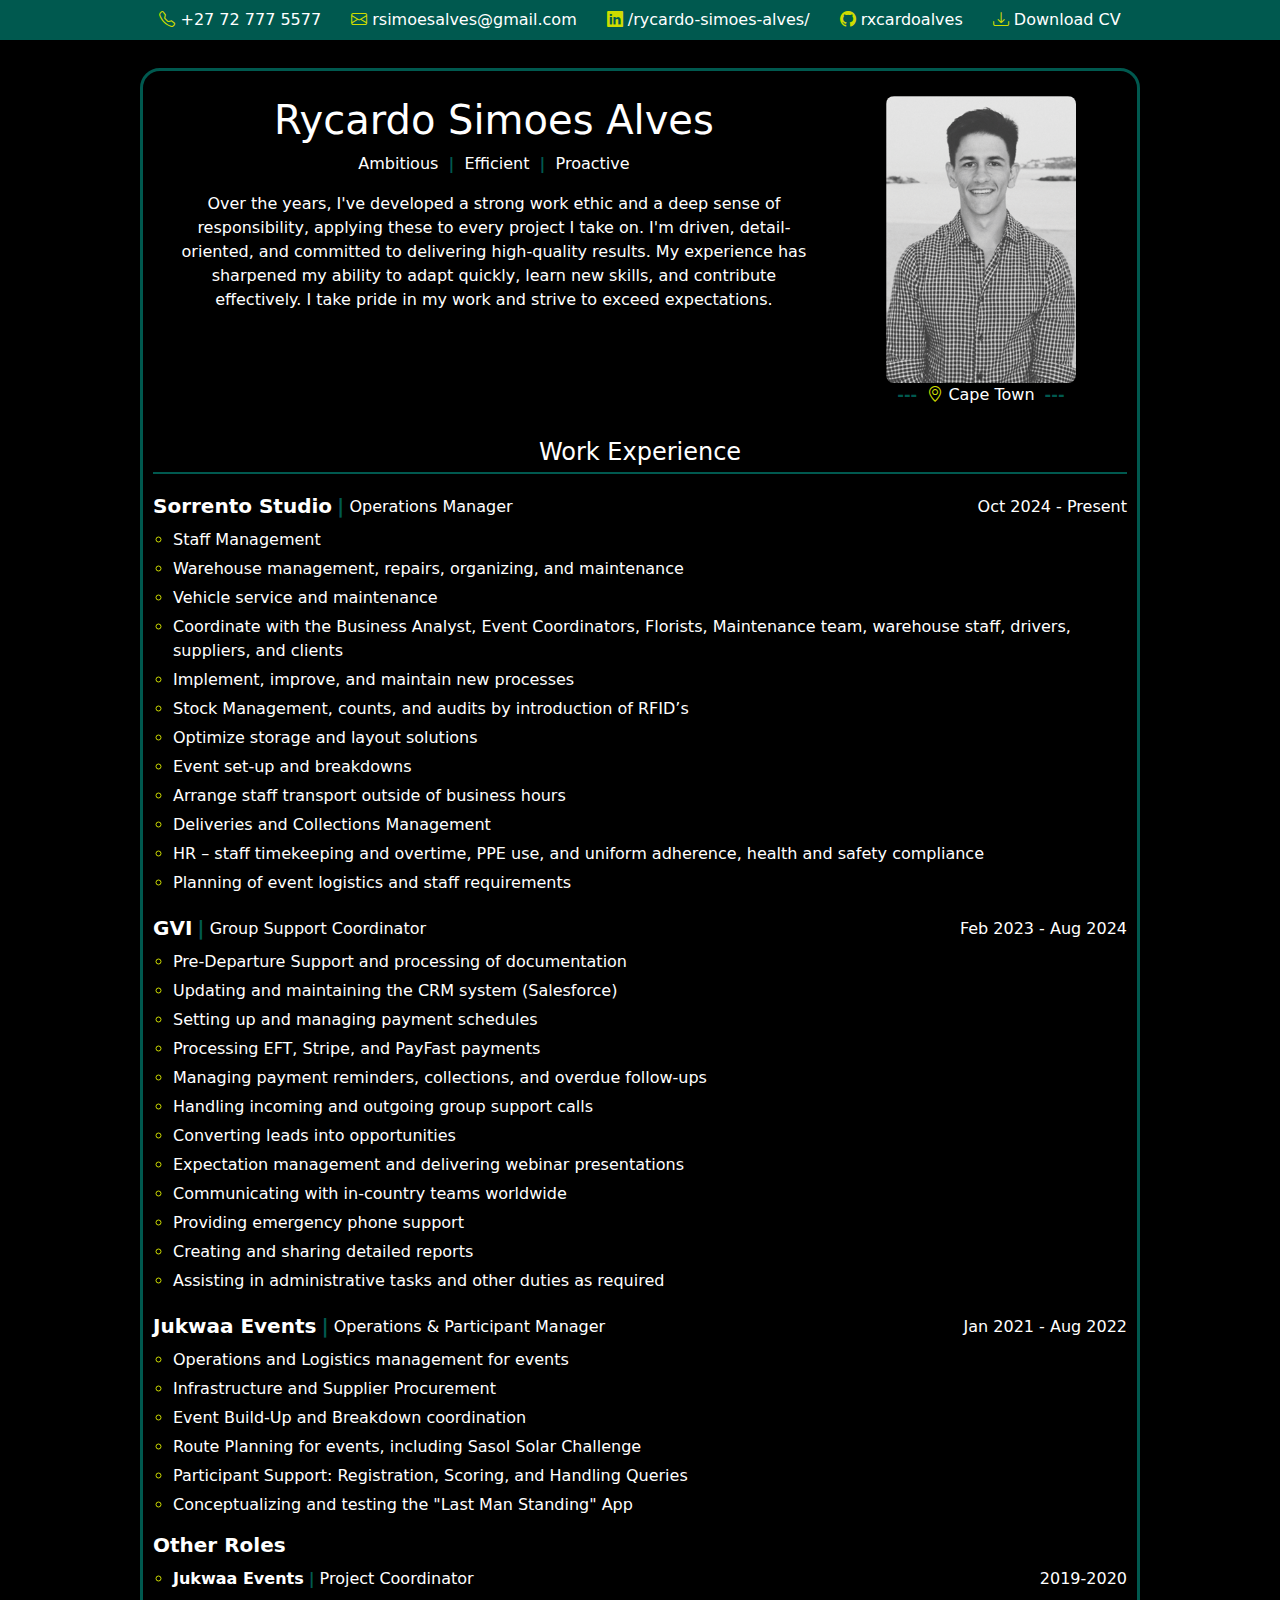
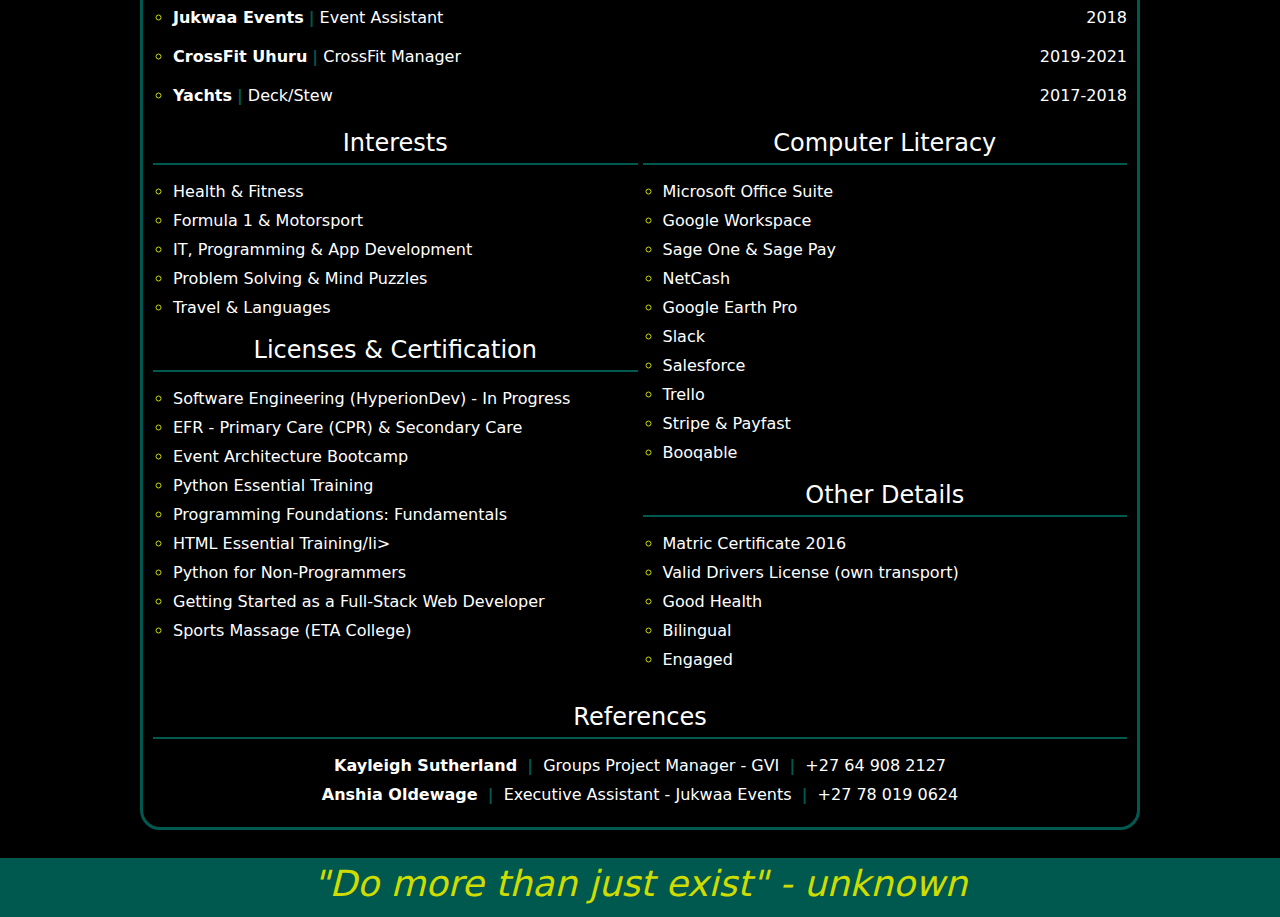
<file: index.html>
<!DOCTYPE html>
<html lang="en">
<head>
    <meta charset="UTF-8">
    <meta name="viewport" content="width=device-width, initial-scale=1.0">
    <title>MyCV.co.za</title>
    <link 
    href="https://cdn.jsdelivr.net/npm/bootstrap@5.3.3/dist/css/bootstrap.min.css" 
    rel="stylesheet" 
    integrity="sha384-QWTKZyjpPEjISv5WaRU9OFeRpok6YctnYmDr5pNlyT2bRjXh0JMhjY6hW+ALEwIH" 
    crossorigin="anonymous">
    <link 
    href="https://cdn.jsdelivr.net/npm/bootstrap-icons/font/bootstrap-icons.css" 
    rel="stylesheet">
    <link href="static/base_stylesheet.css" rel="stylesheet">
</head>

<body>
    <!-- Bootstrap Navbar -->
    <nav class="navbar navbar-expand-sm" style="background-color: #00594f;">
        <!-- Navbar toggler for mobile view -->
        <button class="navbar-toggler" type="button" data-bs-toggle="collapse" 
        data-bs-target="#navbarNav" aria-controls="navbarNav" 
        aria-expanded="false" aria-label="Toggle navigation">
            <span class="navbar-toggler-icon"></span>
        </button>

        <!-- Navbar links -->
        <div class="collapse navbar-collapse" id="navbarNav">
            <ul class="navbar-nav mx-auto">
                <p><i class="bi bi-telephone"></i> 
                    <a href="tel:+27727775577">+27 72 777 5577</a></p>
                <p><i class="bi bi-envelope"></i> 
                    <a href="mailto:rsimoesalves@gmail.com"
                    >rsimoesalves@gmail.com</a></p>
                <p><i class="bi bi-linkedin"></i> 
                    <a href="https://www.linkedin.com/in/rycardo-simoes-alves/" 
                    target="_blank">/rycardo-simoes-alves/</a>
                </p>
                <p><i class="bi bi-github"></i> 
                    <a href="https://github.com/rxcardoalves" 
                    target="_blank">rxcardoalves</a></p>
                <p><i class="bi bi-download"></i> 
                    <a href="static/pdf/Rycardo Simoes Alves - 2025.pdf"
                    >Download CV</a>
            </ul>
        </div> 
    </nav>

    <div class="container mt-4 py-1">
        <div class="cv-container">
            <header class="header-container">
                 <div class="about-box">
                    <h1>Rycardo Simoes Alves</h1>
                    <p><span>Ambitious</span> <span class="line">|</span> 
                        <span>Efficient</span> <span class="line">|</span> 
                        <span>Proactive</span></p>
                    <p>
                        Over the years, I've developed a strong work ethic and 
                        a deep sense of responsibility, applying these to every 
                        project I take on.
                        I'm driven, detail-oriented, and committed to 
                        delivering high-quality results. My experience has 
                        sharpened my ability to adapt quickly,
                        learn new skills, and contribute effectively. I take 
                        pride in my work and strive to exceed expectations.
                    </p>
                </div>
        
                <div class="contact-box">
                    <img src="static/images/profile_pic.png" 
                    alt="Profile Picture">
                    <p style="text-align: center;"> 
                        <span class="line">---</span> <i class="bi bi-geo-alt" 
                        style="color: #cedc00;"></i> Cape Town 
                        <span class="line">---</span></p>
                </div>
            </header>
            
            <section class="experience">
                <h2>Work Experience</h2>
        
                <div class="job">
                    <h3>
                        <span class="company-name">Sorrento Studio</span> 
                        <span class="line">|</span> 
                        <span class="position">Operations Manager</span> 
                        <span class="job-date">Oct 2024 - Present</span>
                    </h3>
                    <ul>
                        <li>Staff Management</li>
                        <li>Warehouse management, repairs, organizing, and 
                            maintenance</li>
                        <li>Vehicle service and maintenance</li>
                        <li>Coordinate with the Business Analyst, Event 
                            Coordinators, Florists, Maintenance team, warehouse 
                            staff, drivers, suppliers, and clients</li>
                        <li>Implement, improve, and maintain new processes</li>
                        <li>Stock Management, counts, and audits by 
                            introduction of RFID’s</li>
                        <li>Optimize storage and layout solutions</li>
                        <li>Event set-up and breakdowns</li>
                        <li>Arrange staff transport outside of business 
                            hours</li>
                        <li>Deliveries and Collections Management</li>
                        <li>HR – staff timekeeping and overtime, PPE use, and 
                            uniform adherence, health and safety 
                            compliance</li>
                        <li>Planning of event logistics and staff 
                            requirements</li>
                    </ul>
                </div>
        
                <div class="job">
                    <h3><span class="company-name">GVI</span> 
                        <span class="line">|</span> 
                        <span class="position">Group Support Coordinator</span> 
                        <span class="job-date">Feb 2023 - Aug 2024</span></h3>
                    <ul>
                        <li>Pre-Departure Support and processing of 
                            documentation</li>
                        <li>Updating and maintaining the CRM system 
                            (Salesforce)</li>
                        <li>Setting up and managing payment schedules</li>
                        <li>Processing EFT, Stripe, and PayFast payments</li>
                        <li>Managing payment reminders, collections, and 
                            overdue follow-ups</li>
                        <li>Handling incoming and outgoing group support 
                            calls</li>
                        <li>Converting leads into opportunities</li>
                        <li>Expectation management and delivering webinar 
                            presentations</li>
                        <li>Communicating with in-country teams worldwide</li>
                        <li>Providing emergency phone support</li>
                        <li>Creating and sharing detailed reports</li>
                        <li>Assisting in administrative tasks and other duties 
                            as required</li>
                    </ul>
                </div>
        
                <div class="job">
                    <h3><span class="company-name">Jukwaa Events</span> 
                        <span class="line">|</span> <span class="position"
                        >Operations & Participant Manager</span> 
                        <span class="job-date">Jan 2021 - Aug 2022</span></h3>
                    <ul>
                        <li>Operations and Logistics management for events</li>
                        <li>Infrastructure and Supplier Procurement</li>
                        <li>Event Build-Up and Breakdown coordination</li>
                        <li>Route Planning for events, including Sasol Solar 
                            Challenge</li>
                        <li>Participant Support: Registration, Scoring, and 
                            Handling Queries</li>
                        <li>Conceptualizing and testing the "Last Man Standing" 
                            App</li>
                    </ul>
                </div>
        
                <div class="job other-roles">
                    <h3><span class="company-name">Other Roles</span></h3>
                    <ul>
                        <li>
                            <span class="role-container">
                                <span class="company-name">Jukwaa Events</span> 
                                <span class="line">|</span> 
                                <span class="position"
                                >Project Coordinator</span> 
                                <span class="job-date">2019-2020</span>
                            </span>
                        </li>
                        <li>
                            <span class="role-container">
                                <span class="company-name">Jukwaa Events</span> 
                                <span class="line">|</span> 
                                <span class="position">Event Assistant</span> 
                                <span class="job-date">2018</span>
                            </span>
                        </li>
                        <li>
                            <span class="role-container">
                                <span class="company-name"
                                >CrossFit Uhuru</span> 
                                <span class="line">|</span> 
                                <span class="position">CrossFit Manager</span> 
                                <span class="job-date">2019-2021</span>
                            </span>
                        </li>
                        <li>
                            <span class="role-container">
                                <span class="company-name">Yachts</span> 
                                <span class="line">|</span> 
                                <span class="position">Deck/Stew</span> 
                                <span class="job-date">2017-2018</span>
                            </span>
                        </li>
                    </ul>
                </div>
        
                <div class="job columns">
                    <div class="column">
                        <h2>Interests</h2>
                        <ul>
                            <li>Health & Fitness</li>
                            <li>Formula 1 & Motorsport</li>
                            <li>IT, Programming & App Development</li>
                            <li>Problem Solving & Mind Puzzles</li>
                            <li>Travel & Languages</li>
                        </ul>
                
                        <h2>Licenses & Certification</h2>
                        <ul>
                            <li>Software Engineering (HyperionDev) - In 
                                Progress</li>
                            <li>EFR - Primary Care (CPR) & Secondary Care</li>
                            <li>Event Architecture Bootcamp</li>
                            <li>Python Essential Training</li>
                            <li>Programming Foundations: Fundamentals</li>
                            <li>HTML Essential Training/li>
                            <li>Python for Non-Programmers</li>
                            <li>Getting Started as a Full-Stack Web 
                                Developer</li>
                            <li>Sports Massage (ETA College)</li>
                        </ul>
                    </div>
        
                    <div class="column">
                        <h2>Computer Literacy</h2>
                        <ul>
                            <li>Microsoft Office Suite</li>
                            <li>Google Workspace</li>
                            <li>Sage One & Sage Pay</li>
                            <li>NetCash</li>
                            <li>Google Earth Pro</li>
                            <li>Slack</li>
                            <li>Salesforce</li>
                            <li>Trello</li>
                            <li>Stripe & Payfast</li>
                            <li>Booqable</li>
                        </ul>
        
                        <h2>Other Details</h2>
                        <ul>
                            <li>Matric Certificate 2016</li>
                            <li>Valid Drivers License (own transport)</li>
                            <li>Good Health</li>
                            <li>Bilingual</li>
                            <li>Engaged</li>
                        </ul>
                    </div>
                </div>
        
            <section class="references">
                <div class="job" style="text-align: center;">
                    <h2>References</h2>
                    <ul>
                        <li>
                            <span class="role-container">
                                <span class="company-name">Kayleigh 
                                    Sutherland</span> 
                                <span class="line">|</span> 
                                <span class="position">Groups Project Manager 
                                    - GVI</span> 
                                <span class="line">|</span>
                                <span class="job-date">+27 64 908 2127</span>
                            </span>
                        </li>
                        <li>
                            <span class="role-container">
                                <span class="company-name">Anshia 
                                    Oldewage</span> 
                                <span class="line">|</span> 
                                <span class="position">Executive Assistant 
                                    - Jukwaa Events</span> 
                                <span class="line">|</span>
                                <span class="job-date">+27 78 019 0624</span>
                            </span>
                        </li>
                    </ul>
                </div>
            </section>
        </div>
    </div>
    <footer class="footer-container mt-4 py-1">
    <div>
        <h1 style="font-size: 36px; color: #cedc00;">
                <i>"Do more than just exist" - unknown</i>
        </h1>
    </div>        
    </footer>
    
    <!-- Bootstrap JS for interactivity -->
    <script 
    src="https://cdn.jsdelivr.net/npm/bootstrap@5.3.3/dist/js/bootstrap.bundle.min.js"
    integrity="sha384-YvpcrYf0tY3lHB60NNkmXc5s9fDVZLESaAA55NDzOxhy9GkcIdslK1eN7N6jIeHz"
    crossorigin="anonymous"></script>
</body>
</html>
</file>
<file: static/base_stylesheet.css>
body {
    background-color: black;
}

.navbar-nav p {
    margin: 0 15px;
    color: #cedc00;
}

.cv-container {
    max-width: 1000px;
    margin: auto;
    padding: 10px;
    padding-bottom: 0px;
    background: black;
    border: solid #00594f;
    border-radius: 20px;
}

header {
    text-align: center;
}

.header-container {
    display: flex;
    align-items: flex-start;
    justify-content: space-between;
}

.about-box {
    flex: 70%;
    padding: 15px;
    color: #ffffff;
}

.contact-box {
    flex: 30%;
    width: 300px;
    padding: 15px;
    border-radius: 8px;
    text-align: center;
    font-size: 14px;
    color: #ffffff;
}

img {
    width: 190px;
    height: auto;
    border-radius: 8px;
    object-fit: cover;
    object-position: top;
}

section {
    margin-bottom: 20px;
}

h2 {
    font-size: 24px;
    color: #ffffff;
    border-bottom: 2px solid #00594f;
    padding-bottom: 5px;
    margin-bottom: 15px;
    text-align: center;
}

p, ul {
    font-size: 16px;
    color: #ffffff;
}

a {
    color: #ffffff;
    text-decoration: none;
}

a:hover {
    color: #cedc00;
}

.job {
    margin-bottom: 15px;
}

.job h3 {
    font-size: 20px;
    margin-bottom: 5px;
    display: flex;
    justify-content: space-between;
    align-items: center;
}

.company-name {
    font-weight: bold;
    color: #ffffff;
}

.line {
    font-weight: bold;
    margin: 5px;
    color: #00594f;
}

.position, .job-date {
    font-size: 16px;
    font-weight: normal;
    color: #ffffff;
}

.job-date {
    margin-left: auto;
    text-align: right;
    width: 250px;
}

ul {
    padding-left: 20px;
}

ul li {
    margin-bottom: 5px;
    list-style-type: circle;
    color: #ffffff;
}

ul li::marker {
    color: #cedc00;
}

.columns {
    display: flex;
    justify-content: space-between;
    gap: 5px;
}

.column h2 {
    border-bottom: 2px solid #00594f;
    padding-bottom: 5px;
    text-align: center;
}

.column {
    width: 50%;
}

.column ul {
    padding-left: 20px;
}

.column ul li {
    list-style-type: circle;
    color: #ffffff;
}

.column ul li::marker {
    color: #cedc00;
}

.job.other-roles ul {
    padding-left: 20px;
}

.job.other-roles ul li {
    list-style-type: circle;
    list-style-position: outside;
    padding-left: 0;
    position: relative;
}

.job.other-roles .role-container {
    display: flex;
    justify-content: space-between;
    align-items: center;
    flex-wrap: wrap;
    width: 100%;
}

.references ul {
    list-style: none;
    padding: 0;
    text-align: center;
}

.references ul li {
    display: flex;
    justify-content: center;
    flex-wrap: wrap;
    gap: 10px;
}

.footer-container {
    width: 100%;
    background-color: #00594f;
    text-align: center;
    padding: 20px 0;
    position: relative;
    left: 0;
    bottom: 0;
    box-sizing: border-box;
}
</file>
